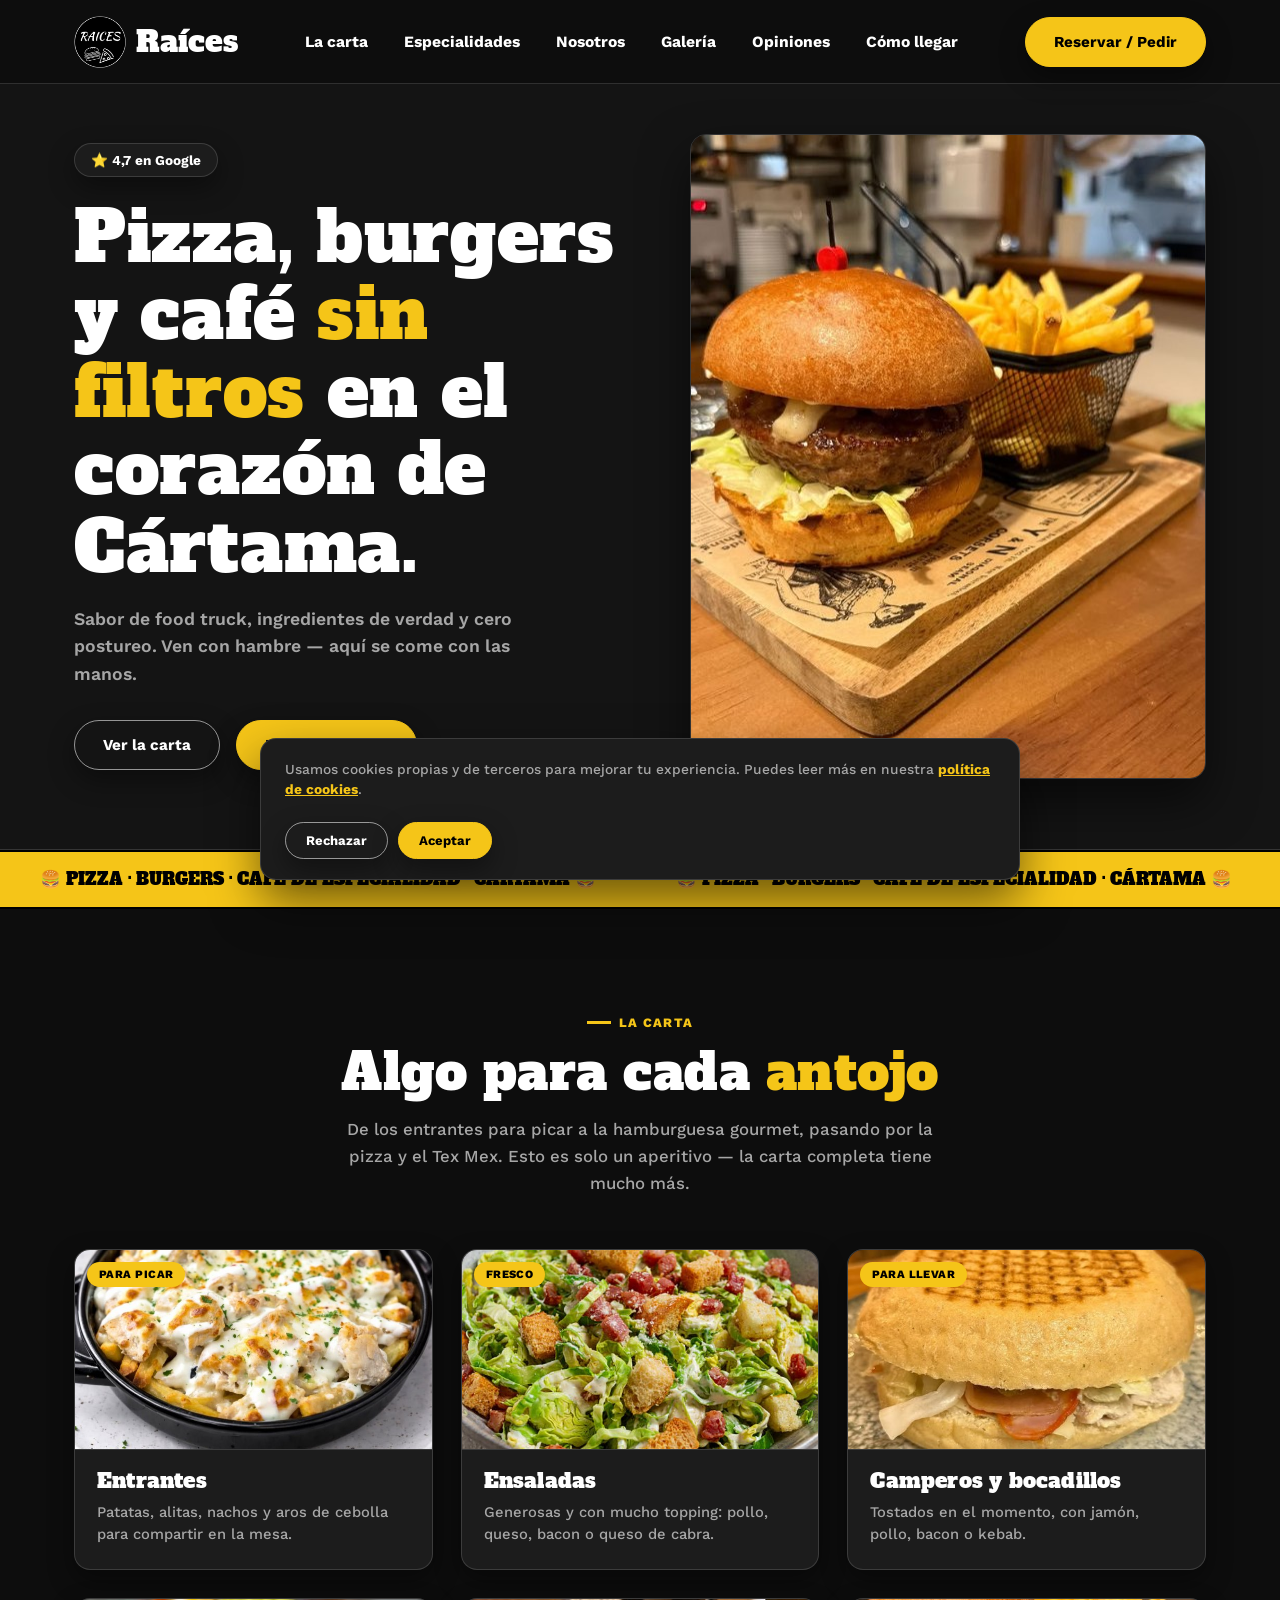
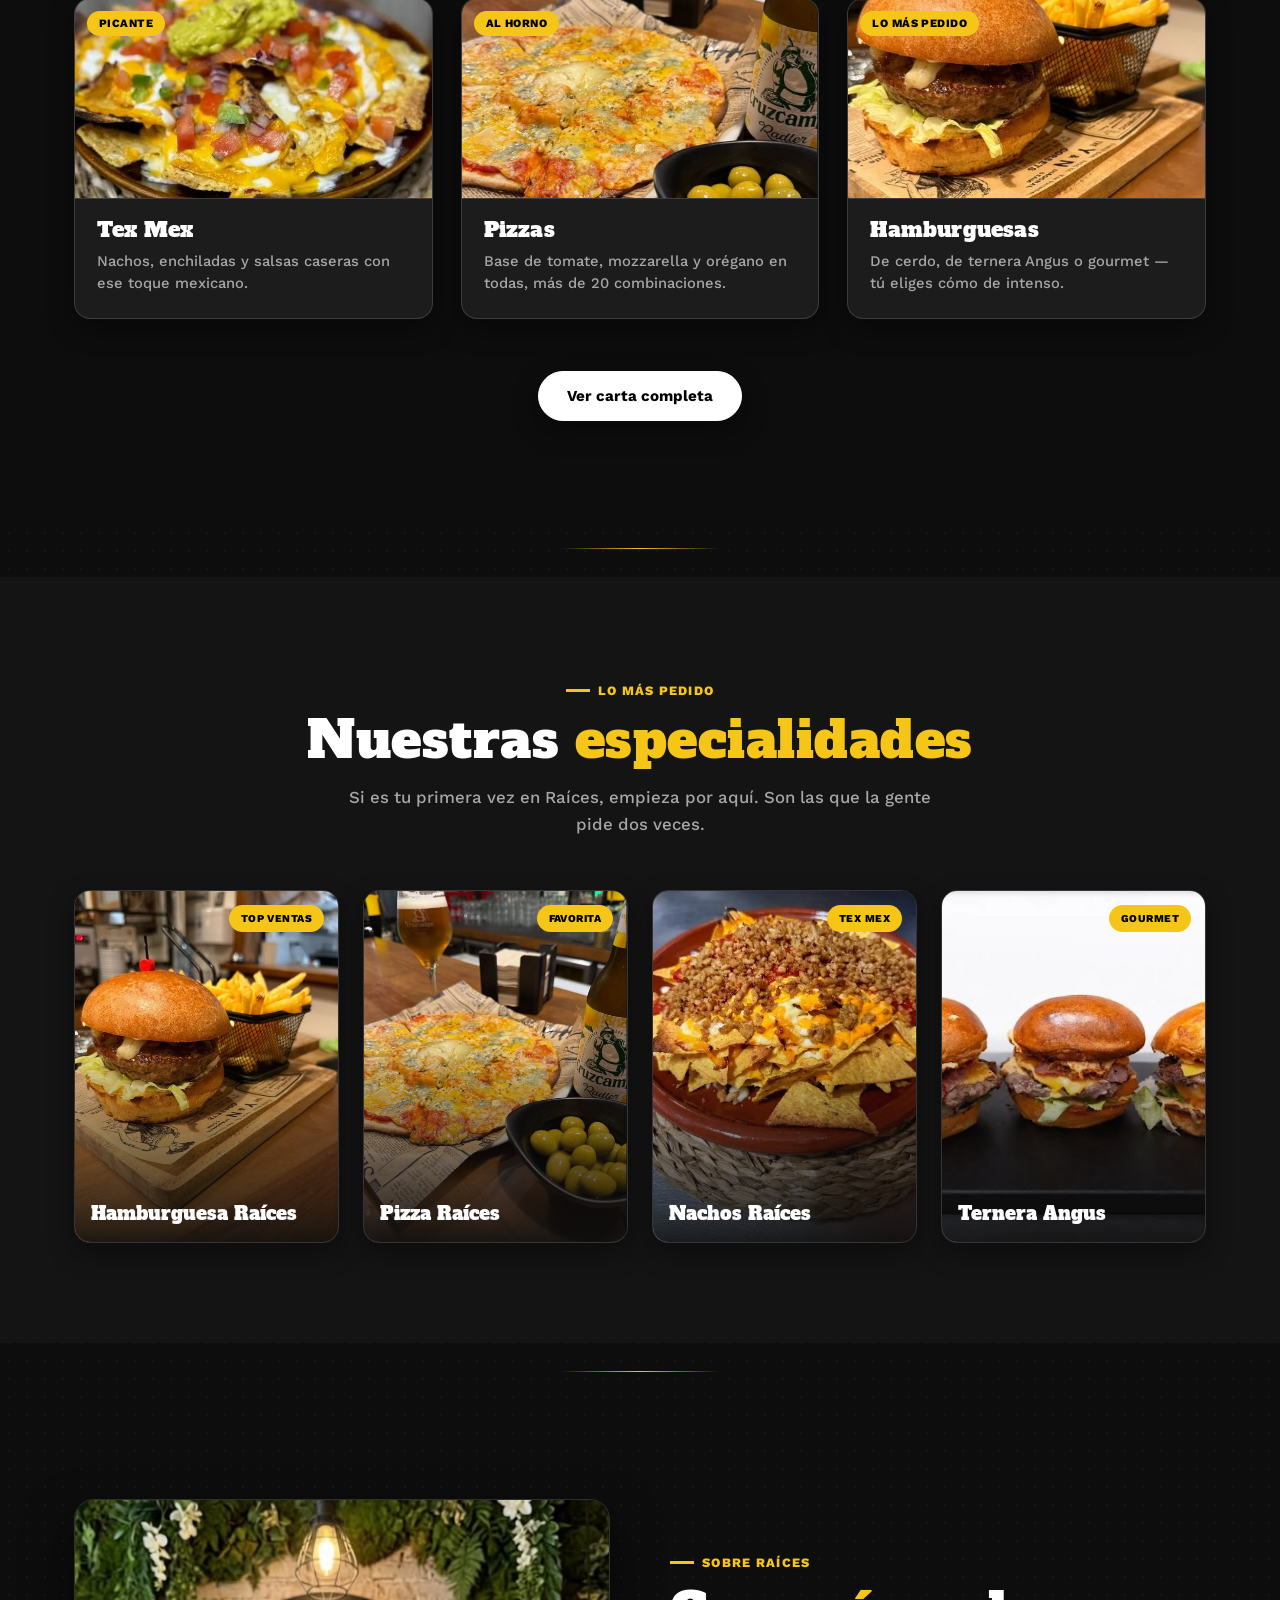
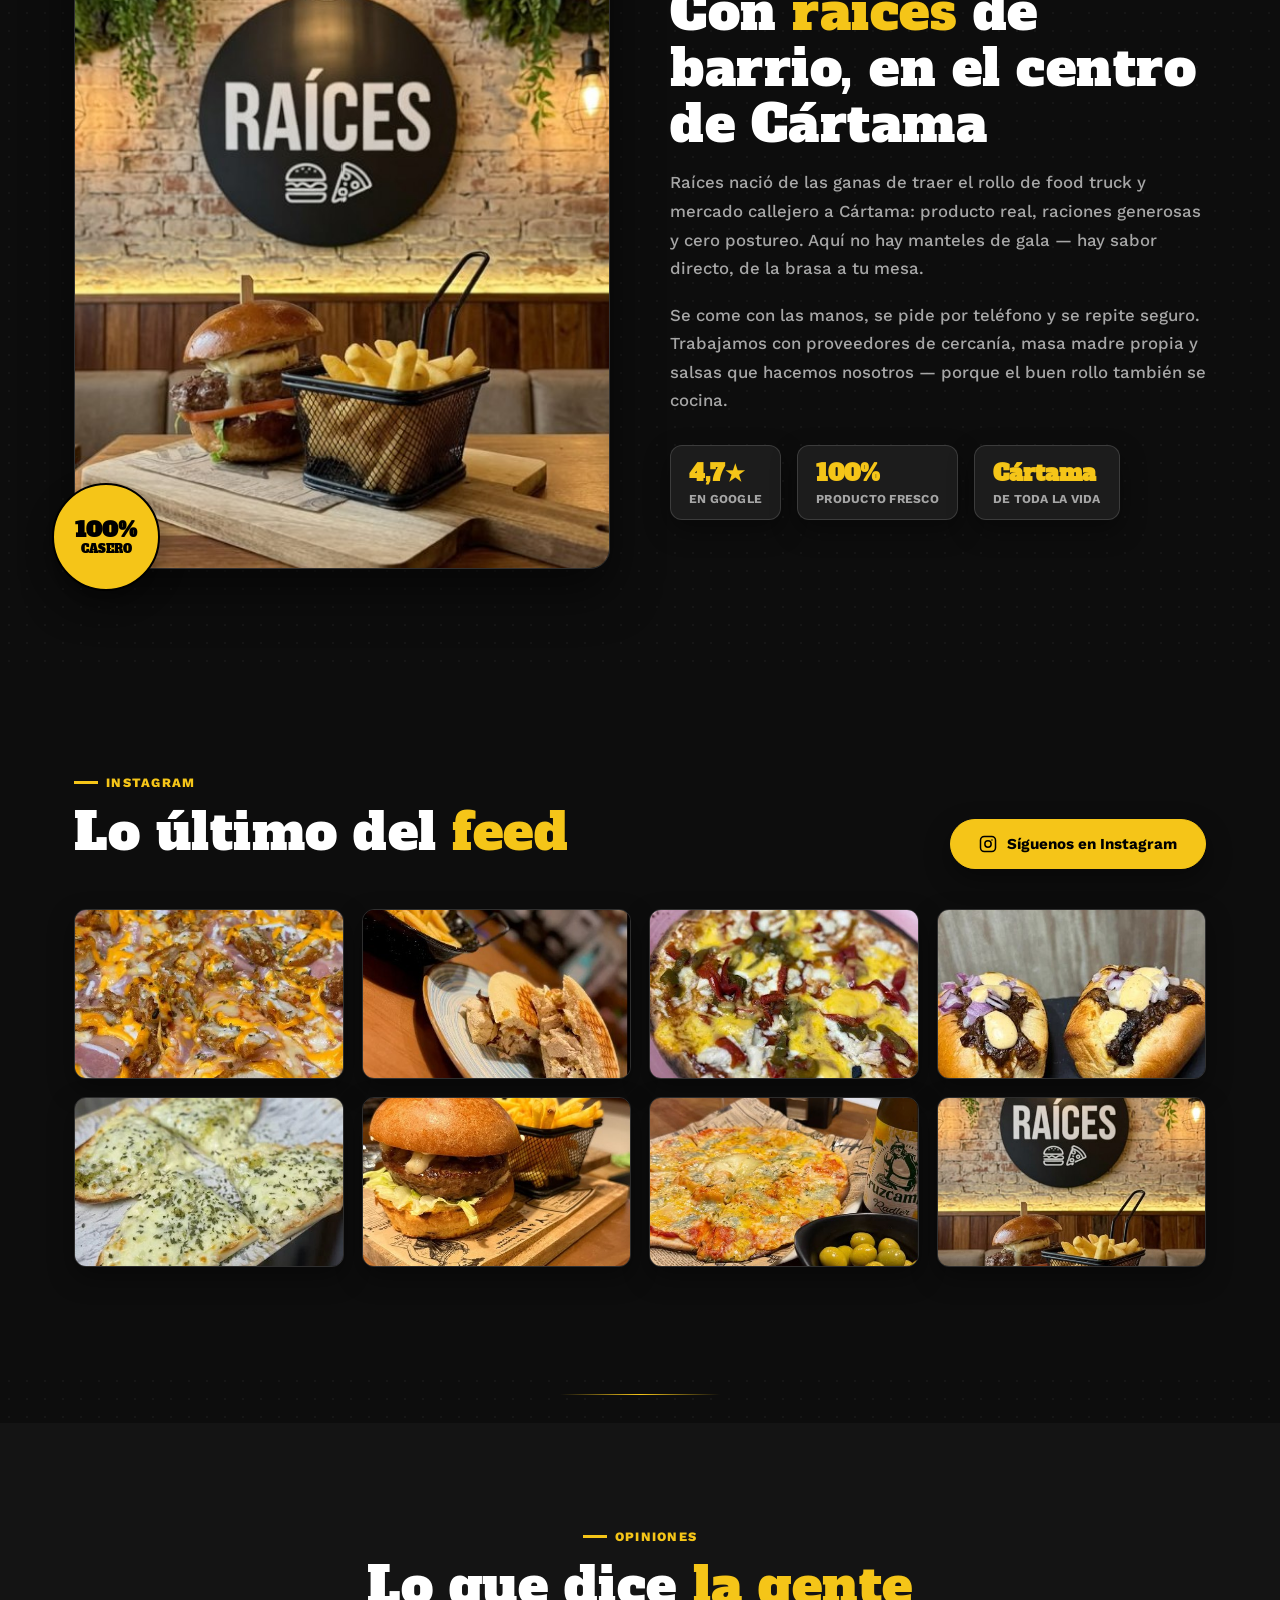
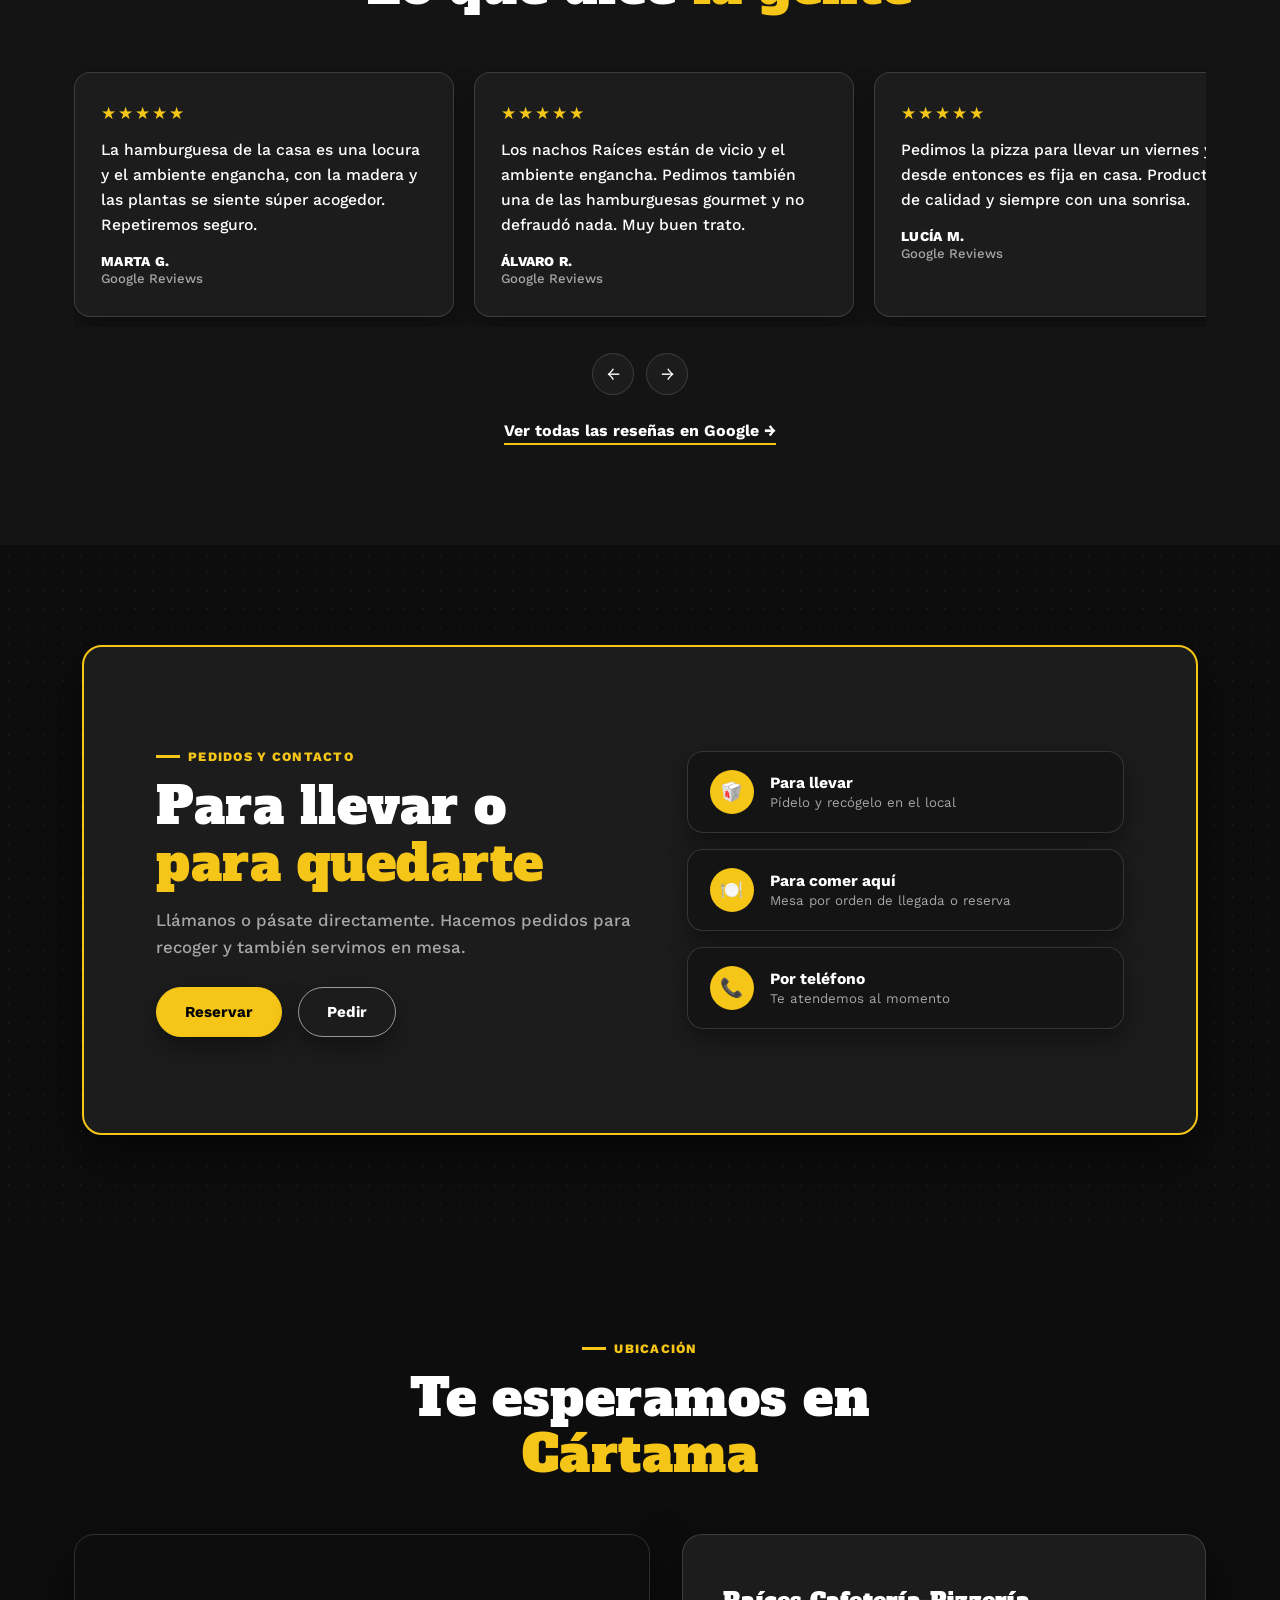
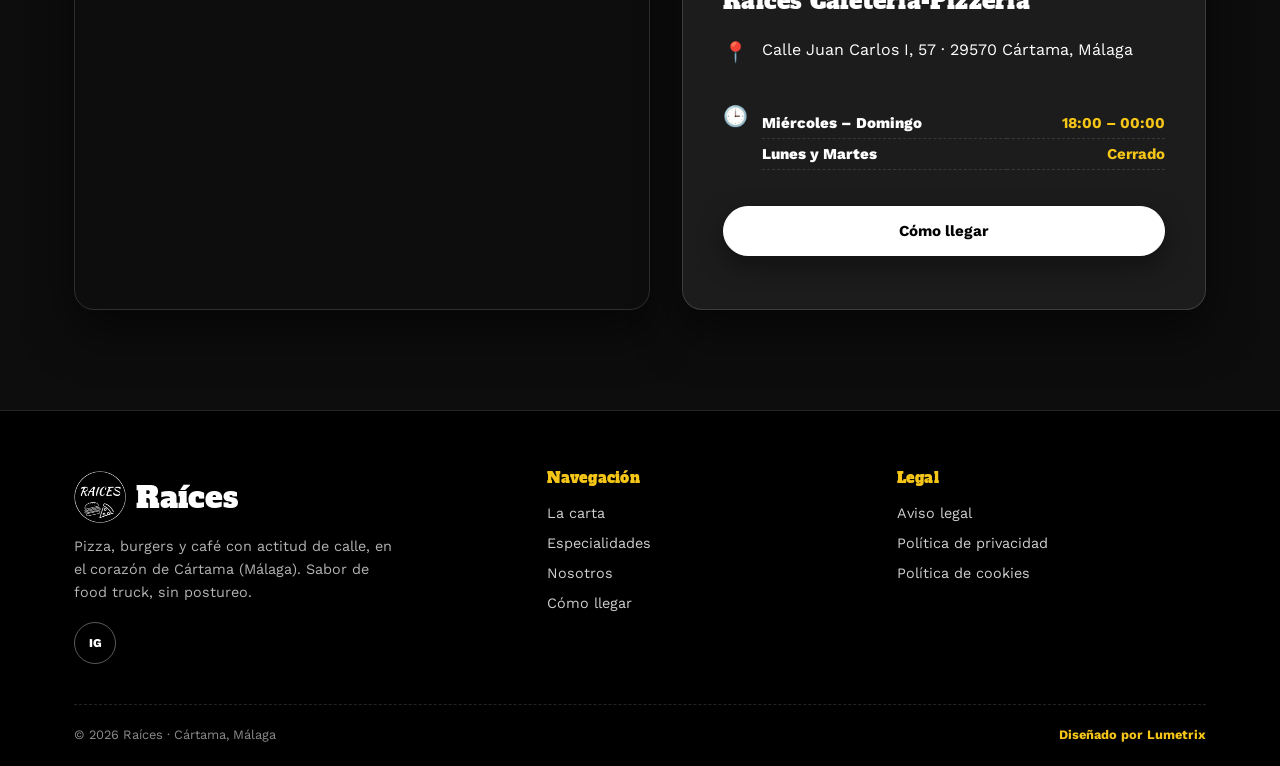
<file: index.html>
<!DOCTYPE html>
<html lang="es">
<head>
<meta charset="UTF-8">
<meta name="viewport" content="width=device-width, initial-scale=1.0">
<title>Cafetería-Pizzería Raíces — Pizzas y Hamburguesas en Cártama (Málaga)</title>
<meta name="description" content="Cafetería-pizzería-hamburguesería en Cártama. Entrantes, ensaladas, camperos, Tex Mex, pizzas y hamburguesas gourmet. Reserva o pide por teléfono.">
<meta name="keywords" content="cafetería en Cártama, pizzería Cártama, hamburguesas Cártama, Tex Mex Cártama, Raíces Cártama">
<link rel="canonical" href="https://lumetrixxxxai.github.io/Raices/">

<!-- Open Graph -->
<meta property="og:type" content="restaurant.restaurant">
<meta property="og:site_name" content="Raíces">
<meta property="og:title" content="Raíces — Café, pizza y hamburguesas en el corazón de Cártama">
<meta property="og:description" content="Entrantes, ensaladas, camperos, Tex Mex, pizzas y hamburguesas gourmet en el corazón de Cártama. ¡Te esperamos!">
<meta property="og:image" content="https://lumetrixxxxai.github.io/Raices/img/og-image.jpg">
<meta property="og:url" content="https://lumetrixxxxai.github.io/Raices/">
<meta property="og:locale" content="es_ES">
<meta name="twitter:card" content="summary_large_image">
<meta name="twitter:title" content="Raíces — Café, pizza y hamburguesas en Cártama">
<meta name="twitter:image" content="https://lumetrixxxxai.github.io/Raices/img/og-image.jpg">

<!-- Icons -->
<link rel="icon" href="favicon.ico" sizes="any">
<link rel="icon" href="img/favicon-32.png" type="image/png" sizes="32x32">
<link rel="apple-touch-icon" href="apple-touch-icon.png">
<link rel="manifest" href="site.webmanifest">
<meta name="theme-color" content="#0D0D0D">

<link rel="stylesheet" href="css/style.css">

<!-- Schema.org: Restaurant -->
<script type="application/ld+json">
{
  "@context": "https://schema.org",
  "@type": "Restaurant",
  "name": "Raíces",
  "image": "https://lumetrixxxxai.github.io/Raices/img/og-image.jpg",
  "servesCuisine": ["Cafetería", "Pizzería", "Hamburguesería", "Tex-Mex"],
  "priceRange": "€€",
  "telephone": "+34951204124",
  "address": {
    "@type": "PostalAddress",
    "streetAddress": "Calle Juan Carlos I, 57",
    "addressLocality": "Cártama",
    "addressRegion": "Málaga",
    "postalCode": "29570",
    "addressCountry": "ES"
  },
  "openingHoursSpecification": [
    {
      "@type": "OpeningHoursSpecification",
      "dayOfWeek": ["Wednesday","Thursday","Friday","Saturday","Sunday"],
      "opens": "18:00",
      "closes": "00:00"
    }
  ],
  "sameAs": [
    "https://www.instagram.com/cafeteria_pizzeria_raices/"
  ],
  "aggregateRating": {
    "@type": "AggregateRating",
    "ratingValue": "4.7",
    "reviewCount": "120"
  }
}
</script>
</head>
<body>

<!-- ============ HEADER ============ -->
<header class="site-header" id="header">
  <div class="container">
    <a href="#inicio" class="logo"><img src="img/logo-raices.png" alt="Logo Raíces" class="logo-img"> Raíces</a>
    <nav class="nav-links" id="navLinks">
      <a href="#carta">La carta</a>
      <a href="#especialidades">Especialidades</a>
      <a href="#sobre-nosotros">Nosotros</a>
      <a href="#galeria">Galería</a>
      <a href="#resenas">Opiniones</a>
      <a href="#ubicacion">Cómo llegar</a>
    </nav>
    <div class="nav-cta desktop-only">
      <a href="tel:+34951204124" class="btn btn-primary">Reservar / Pedir</a>
    </div>
    <button class="nav-toggle" id="navToggle" aria-label="Abrir menú">
      <span></span><span></span><span></span>
    </button>
  </div>
</header>

<!-- ============ HERO ============ -->
<section class="hero" id="inicio">
  <div class="container hero-content">
    <div class="hero-text">
      <span class="hero-badge">⭐ 4,7 en Google</span>
      <h1>Pizza, burgers y café <em>sin filtros</em> en el corazón de Cártama.</h1>
      <p>Sabor de food truck, ingredientes de verdad y cero postureo. Ven con hambre — aquí se come con las manos.</p>
      <div class="hero-actions">
        <a href="#carta" class="btn btn-outline">Ver la carta</a>
        <a href="tel:+34951204124" class="btn btn-primary">Reservar / Pedir</a>
      </div>
    </div>
    <div class="hero-media">
      <img src="img/raices-hamburguesa-cesta.jpg" alt="Hamburguesa de la casa con patatas fritas en Raíces, Cártama">
    </div>
  </div>
</section>

<div class="marquee-strip" aria-hidden="true">
  <div class="marquee-track" id="marqueeTrack">
    <div class="marquee-group"><span>🍔 PIZZA · BURGERS · CAFÉ DE ESPECIALIDAD · CÁRTAMA 🍔</span></div>
  </div>
</div>

<!-- ============ LA CARTA ============ -->
<section class="menu-section section-pad" id="carta">
  <div class="container">
    <div class="section-head reveal">
      <span class="eyebrow">La carta</span>
      <h2 class="section-title">Algo para cada <em>antojo</em></h2>
      <p class="section-sub">De los entrantes para picar a la hamburguesa gourmet, pasando por la pizza y el Tex Mex. Esto es solo un aperitivo — la carta completa tiene mucho más.</p>
    </div>

    <div class="menu-grid reveal-stagger">
      <article class="menu-card">
        <div class="menu-card-img">
          <span class="menu-card-tag">Para picar</span>
          <img src="img/raices-patatas-pollo-queso.jpg" alt="Patatas con pollo gratinado, entrante de Raíces" loading="lazy">
        </div>
        <div class="menu-card-body">
          <h3>Entrantes</h3>
          <p>Patatas, alitas, nachos y aros de cebolla para compartir en la mesa.</p>        </div>
      </article>

      <article class="menu-card">
        <div class="menu-card-img">
          <span class="menu-card-tag">Fresco</span>
          <img src="img/raices-ensalada-cesar.jpg" alt="Ensalada César en Raíces" loading="lazy">
        </div>
        <div class="menu-card-body">
          <h3>Ensaladas</h3>
          <p>Generosas y con mucho topping: pollo, queso, bacon o queso de cabra.</p>        </div>
      </article>

      <article class="menu-card">
        <div class="menu-card-img">
          <span class="menu-card-tag">Para llevar</span>
          <img src="img/raices-bocadillo-tostado.jpg" alt="Campero tostado de Raíces" loading="lazy">
        </div>
        <div class="menu-card-body">
          <h3>Camperos y bocadillos</h3>
          <p>Tostados en el momento, con jamón, pollo, bacon o kebab.</p>        </div>
      </article>

      <article class="menu-card">
        <div class="menu-card-img">
          <span class="menu-card-tag">Picante</span>
          <!-- PLACEHOLDER: foto de Tex Mex -->
          <img src="img/raices-nachos-guacamole.jpg" alt="Nachos con guacamole de Raíces" loading="lazy">
        </div>
        <div class="menu-card-body">
          <h3>Tex Mex</h3>
          <p>Nachos, enchiladas y salsas caseras con ese toque mexicano.</p>        </div>
      </article>

      <article class="menu-card">
        <div class="menu-card-img">
          <span class="menu-card-tag">Al horno</span>
          <img src="img/raices-pizza-cerveza.jpg" alt="Pizza artesana con cerveza en Raíces" loading="lazy">
        </div>
        <div class="menu-card-body">
          <h3>Pizzas</h3>
          <p>Base de tomate, mozzarella y orégano en todas, más de 20 combinaciones.</p>        </div>
      </article>

      <article class="menu-card">
        <div class="menu-card-img">
          <span class="menu-card-tag">Lo más pedido</span>
          <img src="img/raices-hamburguesa-cesta.jpg" alt="Hamburguesa casera con patatas en Raíces" loading="lazy">
        </div>
        <div class="menu-card-body">
          <h3>Hamburguesas</h3>
          <p>De cerdo, de ternera Angus o gourmet — tú eliges cómo de intenso.</p>        </div>
      </article>
    </div>

    <div class="menu-cta reveal">
      <a href="carta/carta-raices-cartama-2025.pdf" target="_blank" rel="noopener" class="btn btn-dark">Ver carta completa</a>
    </div>
  </div>
</section>

<div class="zigzag" style="--zig: var(--paper-alt);"></div>

<!-- ============ ESPECIALIDADES ============ -->
<section class="specialties-section section-pad" id="especialidades">
  <div class="container">
    <div class="section-head reveal">
      <span class="eyebrow">Lo más pedido</span>
      <h2 class="section-title">Nuestras <em>especialidades</em></h2>
      <p class="section-sub">Si es tu primera vez en Raíces, empieza por aquí. Son las que la gente pide dos veces.</p>
    </div>

    <div class="specialties-grid reveal-stagger">
      <div class="specialty-card">
        <span class="specialty-badge">Top ventas</span>
        <img src="img/raices-hamburguesa-cesta.jpg" alt="Hamburguesa Raíces" loading="lazy">
        <span class="specialty-name">Hamburguesa Raíces</span>
      </div>
      <div class="specialty-card">
        <span class="specialty-badge">Favorita</span>
        <img src="img/raices-pizza-cerveza.jpg" alt="Pizza Raíces" loading="lazy">
        <span class="specialty-name">Pizza Raíces</span>
      </div>
      <div class="specialty-card">
        <span class="specialty-badge">Tex Mex</span>
        <!-- PLACEHOLDER: foto de los nachos Raíces -->
        <img src="img/raices-nachos-carne.jpg" alt="Nachos Raíces" loading="lazy">
        <span class="specialty-name">Nachos Raíces</span>
      </div>
      <div class="specialty-card">
        <span class="specialty-badge">Gourmet</span>
        <!-- PLACEHOLDER: foto de la hamburguesa de ternera Angus -->
        <img src="img/raices-tres-hamburguesas.jpg" alt="Hamburguesa de ternera Angus" loading="lazy">
        <span class="specialty-name">Ternera Angus</span>
      </div>
    </div>
  </div>
</section>

<div class="zigzag" style="--zig: var(--paper);"></div>

<!-- ============ SOBRE RAÍCES ============ -->
<section class="section-pad" id="sobre-nosotros">
  <div class="container about-section">
    <div class="about-media reveal">
      <img src="img/raices-interior-marca.jpg" alt="Rincón de Raíces con el logo en la pared de ladrillo, luces y plantas">
      <div class="stamp-accent"><strong>100%</strong> CASERO</div>
    </div>
    <div class="about-text reveal">
      <span class="eyebrow">Sobre Raíces</span>
      <h2 class="section-title">Con <em>raíces</em> de barrio, en el centro de Cártama</h2>
      <p>Raíces nació de las ganas de traer el rollo de food truck y mercado callejero a Cártama: producto real, raciones generosas y cero postureo. Aquí no hay manteles de gala — hay sabor directo, de la brasa a tu mesa.</p>
      <p>Se come con las manos, se pide por teléfono y se repite seguro. Trabajamos con proveedores de cercanía, masa madre propia y salsas que hacemos nosotros — porque el buen rollo también se cocina.</p>
      <div class="about-stats">
        <div><strong>4,7★</strong><span>en Google</span></div>
        <div><strong>100%</strong><span>producto fresco</span></div>
        <div><strong>Cártama</strong><span>de toda la vida</span></div>
      </div>
    </div>
  </div>
</section>

<!-- ============ GALERÍA / INSTAGRAM ============ -->
<section class="gallery-section section-pad" id="galeria">
  <div class="container">
    <div class="gallery-head reveal">
      <div>
        <span class="eyebrow">Instagram</span>
        <h2 class="section-title">Lo último del <em>feed</em></h2>
      </div>
      <!-- PLACEHOLDER: confirmar usuario real de Instagram -->
      <a href="https://www.instagram.com/cafeteria_pizzeria_raices/" target="_blank" rel="noopener" class="btn btn-primary">
        <svg width="18" height="18" viewBox="0 0 24 24" fill="none" stroke="currentColor" stroke-width="2" stroke-linecap="round" stroke-linejoin="round" aria-hidden="true"><rect x="2" y="2" width="20" height="20" rx="5"/><circle cx="12" cy="12" r="4.2"/><circle cx="17.3" cy="6.7" r="1.1" fill="currentColor" stroke="none"/></svg>
        Síguenos en Instagram
      </a>
    </div>

    <div class="gallery-grid reveal-stagger">
      <!-- PLACEHOLDER: 8 fotos reales de comida y del local -->
      <div class="gallery-item"><img src="img/raices-pizza-jamon-pollo.jpg" alt="Pizza de jamón y pollo de Raíces" loading="lazy"></div>
      <div class="gallery-item"><img src="img/raices-campero-patatas.jpg" alt="Campero con patatas de Raíces" loading="lazy"></div>
      <div class="gallery-item"><img src="img/raices-pizza-pimientos-pollo.jpg" alt="Pizza de pimientos y pollo de Raíces" loading="lazy"></div>
      <div class="gallery-item"><img src="img/raices-mini-brioche-pulled-pork.jpg" alt="Mini brioche de pulled pork de Raíces" loading="lazy"></div>
      <div class="gallery-item"><img src="img/raices-pan-de-ajo.jpg" alt="Pan de ajo de Raíces" loading="lazy"></div>
      <div class="gallery-item"><img src="img/raices-hamburguesa-cesta.jpg" alt="Hamburguesa con patatas de Raíces" loading="lazy"></div>
      <div class="gallery-item"><img src="img/raices-pizza-cerveza.jpg" alt="Pizza con cerveza de Raíces" loading="lazy"></div>
      <div class="gallery-item"><img src="img/raices-interior-marca.jpg" alt="Rincón de Raíces con el logo en la pared" loading="lazy"></div>
    </div>
  </div>
</section>

<div class="zigzag" style="--zig: var(--paper-alt);"></div>

<!-- ============ OPINIONES ============ -->
<section class="reviews-section section-pad" id="resenas">
  <div class="container">
    <div class="section-head reveal">
      <span class="eyebrow">Opiniones</span>
      <h2 class="section-title">Lo que dice <em>la gente</em></h2>
    </div>

    <div class="reviews-track-wrap reveal">
      <div class="reviews-track" id="reviewsTrack">
        <div class="review-slide">
          <div class="review-card">
            <div class="review-stars">★★★★★</div>
            <p class="review-text">La hamburguesa de la casa es una locura y el ambiente engancha, con la madera y las plantas se siente súper acogedor. Repetiremos seguro.</p>
            <div class="review-author">Marta G. <span>Google Reviews</span></div>
          </div>
        </div>
        <div class="review-slide">
          <div class="review-card">
            <div class="review-stars">★★★★★</div>
            <p class="review-text">Los nachos Raíces están de vicio y el ambiente engancha. Pedimos también una de las hamburguesas gourmet y no defraudó nada. Muy buen trato.</p>
            <div class="review-author">Álvaro R. <span>Google Reviews</span></div>
          </div>
        </div>
        <div class="review-slide">
          <div class="review-card">
            <div class="review-stars">★★★★★</div>
            <p class="review-text">Pedimos la pizza para llevar un viernes y desde entonces es fija en casa. Producto de calidad y siempre con una sonrisa.</p>
            <div class="review-author">Lucía M. <span>Google Reviews</span></div>
          </div>
        </div>
      </div>
      <div class="reviews-nav">
        <button type="button" data-scroll="-1" aria-label="Reseña anterior">←</button>
        <button type="button" data-scroll="1" aria-label="Siguiente reseña">→</button>
      </div>
      <div style="text-align:center;">
        <a href="https://www.google.com/search?client=opera-gx&hs=juy&sa=X&sca_esv=f0070ca33e40f0b6&sxsrf=APpeQnuO0dCmSLyDxX1jcXSZeoQbTWdAZA:1785767964835&q=Cafeter%C3%ADa-Pizzer%C3%ADa+Raices+Rese%C3%B1as&rflfq=1&num=20&stick=H4sIAAAAAAAAAONgkxIytTC2tDCyNDUxMzIyNDQxMDHZwMj4ilHFOTEttSS16PDaRN2AzKoqMEshKDEzObVYISi1OPXwxsTiRaxEKQMAFx-ZA2cAAAA&rldimm=583982954622114044&tbm=lcl&hl=es-ES&ved=2ahUKEwjss8eJ2ISWAxWBaqQEHd-EMZEQ9fQKegQITRAG&biw=1875&bih=966&dpr=1#lkt=LocalPoiReviews" target="_blank" rel="noopener" class="reviews-google">Ver todas las reseñas en Google →</a>
      </div>
    </div>
  </div>
</section>

<!-- ============ PEDIDOS Y CONTACTO ============ -->
<section class="section-pad" id="pedidos">
  <div class="container">
    <div class="contact-section reveal">
      <div class="contact-inner">
        <div>
          <span class="eyebrow">Pedidos y contacto</span>
          <h2 class="section-title">Para llevar o <em>para quedarte</em></h2>
          <p class="section-sub">Llámanos o pásate directamente. Hacemos pedidos para recoger y también servimos en mesa.</p>
          <div class="contact-actions">
            <a href="tel:+34951204124" class="btn btn-primary">Reservar</a>
            <a href="tel:+34951204124" class="btn btn-outline">Pedir</a>
          </div>
        </div>
        <div class="contact-cards">
          <div class="contact-card">
            <span class="icon">🥡</span>
            <div><strong>Para llevar</strong><span>Pídelo y recógelo en el local</span></div>
          </div>
          <div class="contact-card">
            <span class="icon">🍽️</span>
            <div><strong>Para comer aquí</strong><span>Mesa por orden de llegada o reserva</span></div>
          </div>
          <div class="contact-card">
            <span class="icon">📞</span>
            <div><strong>Por teléfono</strong><span>Te atendemos al momento</span></div>
          </div>
        </div>
      </div>
    </div>
  </div>
</section>

<!-- ============ UBICACIÓN ============ -->
<section class="location-section section-pad" id="ubicacion">
  <div class="container">
    <div class="section-head reveal">
      <span class="eyebrow">Ubicación</span>
      <h2 class="section-title">Te esperamos en <em>Cártama</em></h2>
    </div>

    <div class="location-grid reveal">
      <div class="location-map">
        <iframe src="https://www.google.com/maps?q=Calle%20Juan%20Carlos%20I%2057,%20C%C3%A1rtama,%20M%C3%A1laga&output=embed" loading="lazy" referrerpolicy="no-referrer-when-downgrade" title="Mapa de ubicación de Raíces en Cártama"></iframe>
      </div>
      <div class="location-info">
        <h3>Raíces Cafetería-Pizzería</h3>
        <div class="location-row">
          <span class="icon">📍</span>
          <div>Calle Juan Carlos I, 57 · 29570 Cártama, Málaga</div>
        </div>
        <div class="location-row">
          <span class="icon">🕒</span>
          <div style="width:100%;">
            <table class="hours-table">
              <tr><td>Miércoles – Domingo</td><td>18:00 – 00:00</td></tr>
              <tr><td>Lunes y Martes</td><td>Cerrado</td></tr>
            </table>
          </div>
        </div>
        <a href="https://www.google.com/maps/dir/?api=1&destination=Calle+Juan+Carlos+I+57,+C%C3%A1rtama,+M%C3%A1laga" target="_blank" rel="noopener" class="btn btn-dark" style="margin-top:10px;">Cómo llegar</a>
      </div>
    </div>
  </div>
</section>

<!-- ============ FOOTER ============ -->
<footer class="site-footer">
  <div class="container">
    <div class="footer-grid">
      <div class="footer-brand">
        <a href="#inicio" class="logo"><img src="img/logo-raices.png" alt="Logo Raíces" class="logo-img"> Raíces</a>
        <p>Pizza, burgers y café con actitud de calle, en el corazón de Cártama (Málaga). Sabor de food truck, sin postureo.</p>
        <div class="footer-social">
          <a href="https://www.instagram.com/cafeteria_pizzeria_raices/" target="_blank" rel="noopener" aria-label="Instagram">IG</a>
        </div>
      </div>
      <div class="footer-col">
        <h4>Navegación</h4>
        <ul>
          <li><a href="#carta">La carta</a></li>
          <li><a href="#especialidades">Especialidades</a></li>
          <li><a href="#sobre-nosotros">Nosotros</a></li>
          <li><a href="#ubicacion">Cómo llegar</a></li>
        </ul>
      </div>
      <div class="footer-col">
        <h4>Legal</h4>
        <ul>
          <li><a href="legal/aviso-legal.html">Aviso legal</a></li>
          <li><a href="legal/privacidad.html">Política de privacidad</a></li>
          <li><a href="legal/cookies.html">Política de cookies</a></li>
        </ul>
      </div>
    </div>
    <div class="footer-bottom">
      <span>© <span id="year"></span> Raíces · Cártama, Málaga</span>
      <a href="https://lumetrixai.com" target="_blank" rel="noopener">Diseñado por Lumetrix</a>
    </div>
  </div>
</footer>

<!-- Banner de cookies -->
<div class="cookie-banner">
  <p>Usamos cookies propias y de terceros para mejorar tu experiencia. Puedes leer más en nuestra <a href="legal/cookies.html">política de cookies</a>.</p>
  <div class="cookie-actions">
    <button class="btn btn-outline btn-sm" data-cookie-action="rejected">Rechazar</button>
    <button class="btn btn-primary btn-sm" data-cookie-action="accepted">Aceptar</button>
  </div>
</div>

<script src="js/main.js"></script>
</body>
</html>
</file>
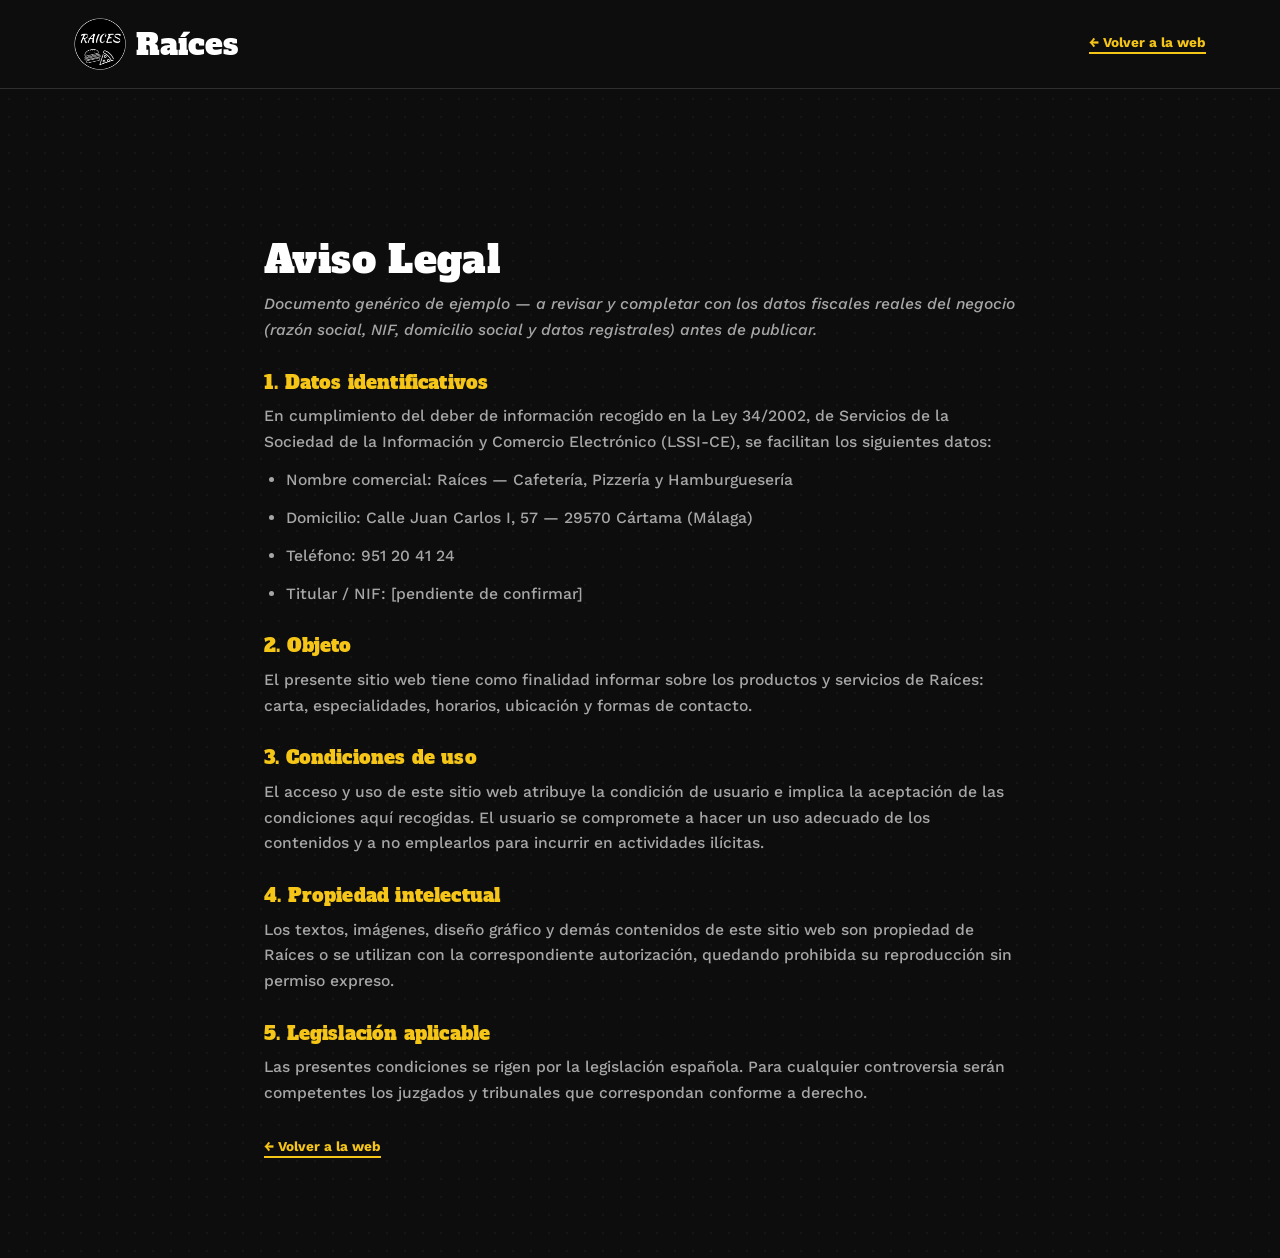
<file: legal/aviso-legal.html>
<!DOCTYPE html>
<html lang="es">
<head>
<meta charset="UTF-8">
<meta name="viewport" content="width=device-width, initial-scale=1.0">
<title>Aviso Legal — Raíces</title>
<meta name="robots" content="noindex, follow">
<link rel="icon" href="../favicon.ico" sizes="any">
<link rel="stylesheet" href="../css/style.css">
<style>
  .legal-main { max-width: 800px; margin: 0 auto; padding: 150px 24px 100px; }
  .legal-main h1 { font-size: 2.4rem; margin-bottom: 10px; font-family: var(--font-display); }
  .legal-main h2 { font-family: var(--font-display); font-size: 1.15rem; margin: 30px 0 10px; color: var(--teal); }
  .legal-main p, .legal-main li { color: var(--ink-soft); font-weight: 500; margin-bottom: 12px; font-size: 0.98rem; line-height: 1.65; }
  .legal-main ul { padding-left: 22px; list-style: disc; }
  .legal-header { padding: 18px 0; background: var(--paper); border-bottom: var(--border); }
  .legal-header .container { display: flex; align-items: center; justify-content: space-between; }
  .legal-header .logo { color: var(--ink); }
  .legal-back { font-weight: 700; color: var(--red); border-bottom: 2px solid var(--red); padding-bottom: 2px; font-size: 0.85rem; }
</style>
</head>
<body>

<header class="legal-header">
  <div class="container">
    <a href="../index.html" class="logo"><img src="../img/logo-raices.png" alt="Logo Raíces" class="logo-img"> Raíces</a>
    <a href="../index.html" class="legal-back">← Volver a la web</a>
  </div>
</header>

<main class="legal-main">
  <h1>Aviso Legal</h1>
  <p><em>Documento genérico de ejemplo — a revisar y completar con los datos fiscales reales del negocio (razón social, NIF, domicilio social y datos registrales) antes de publicar.</em></p>

  <h2>1. Datos identificativos</h2>
  <p>En cumplimiento del deber de información recogido en la Ley 34/2002, de Servicios de la Sociedad de la Información y Comercio Electrónico (LSSI-CE), se facilitan los siguientes datos:</p>
  <ul>
    <li>Nombre comercial: Raíces — Cafetería, Pizzería y Hamburguesería</li>
    <li>Domicilio: Calle Juan Carlos I, 57 — 29570 Cártama (Málaga)</li>
    <li>Teléfono: 951 20 41 24</li>
    <li>Titular / NIF: [pendiente de confirmar]</li>
  </ul>

  <h2>2. Objeto</h2>
  <p>El presente sitio web tiene como finalidad informar sobre los productos y servicios de Raíces: carta, especialidades, horarios, ubicación y formas de contacto.</p>

  <h2>3. Condiciones de uso</h2>
  <p>El acceso y uso de este sitio web atribuye la condición de usuario e implica la aceptación de las condiciones aquí recogidas. El usuario se compromete a hacer un uso adecuado de los contenidos y a no emplearlos para incurrir en actividades ilícitas.</p>

  <h2>4. Propiedad intelectual</h2>
  <p>Los textos, imágenes, diseño gráfico y demás contenidos de este sitio web son propiedad de Raíces o se utilizan con la correspondiente autorización, quedando prohibida su reproducción sin permiso expreso.</p>

  <h2>5. Legislación aplicable</h2>
  <p>Las presentes condiciones se rigen por la legislación española. Para cualquier controversia serán competentes los juzgados y tribunales que correspondan conforme a derecho.</p>

  <a class="legal-back" href="../index.html" style="display:inline-block;margin-top:20px;">← Volver a la web</a>
</main>

</body>
</html>
</file>
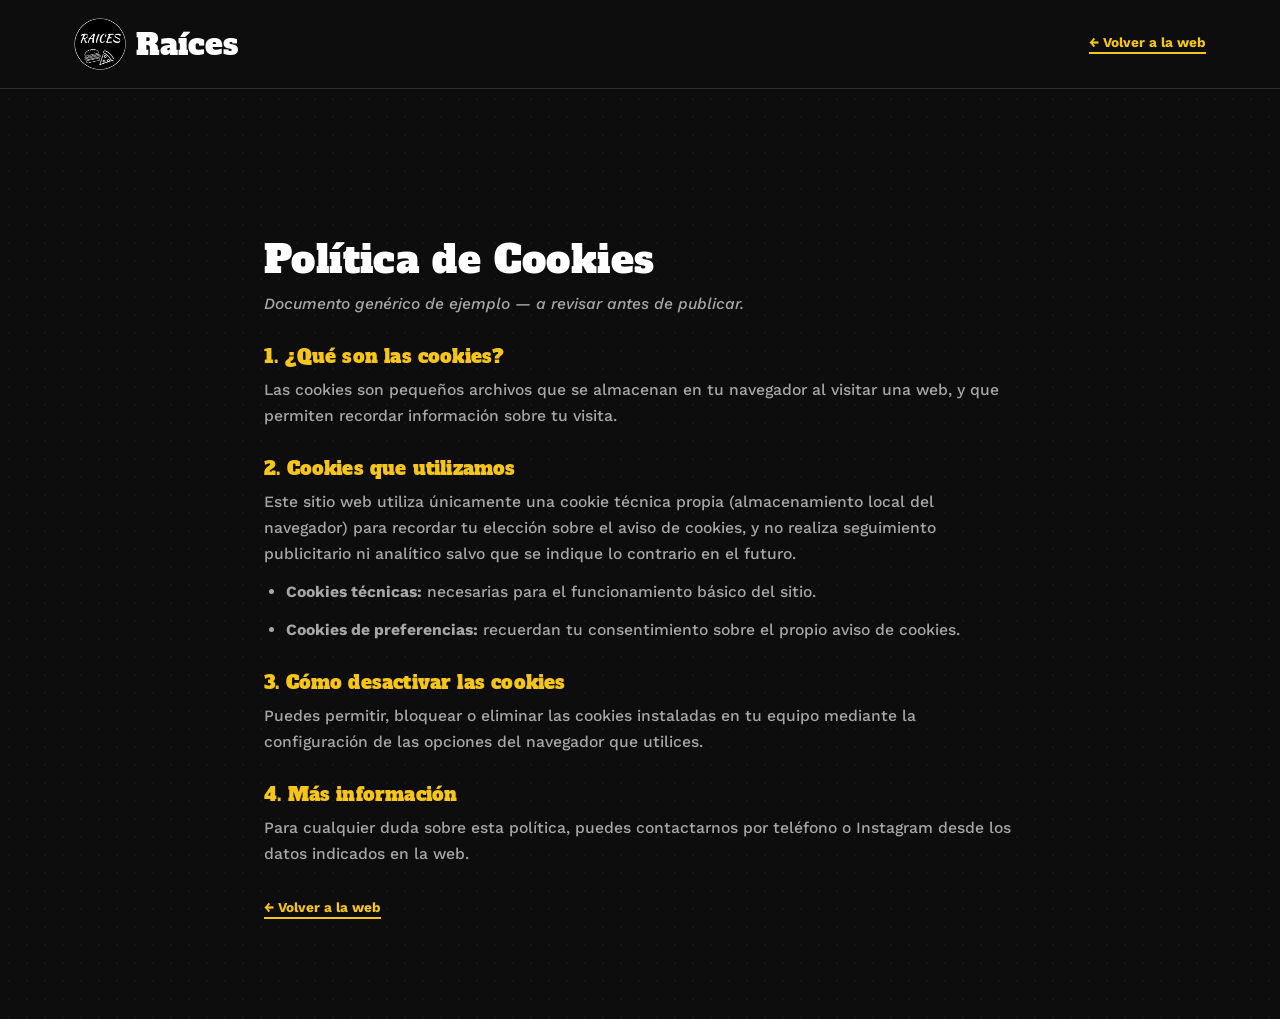
<file: legal/cookies.html>
<!DOCTYPE html>
<html lang="es">
<head>
<meta charset="UTF-8">
<meta name="viewport" content="width=device-width, initial-scale=1.0">
<title>Política de Cookies — Raíces</title>
<meta name="robots" content="noindex, follow">
<link rel="icon" href="../favicon.ico" sizes="any">
<link rel="stylesheet" href="../css/style.css">
<style>
  .legal-main { max-width: 800px; margin: 0 auto; padding: 150px 24px 100px; }
  .legal-main h1 { font-size: 2.4rem; margin-bottom: 10px; font-family: var(--font-display); }
  .legal-main h2 { font-family: var(--font-display); font-size: 1.15rem; margin: 30px 0 10px; color: var(--teal); }
  .legal-main p, .legal-main li { color: var(--ink-soft); font-weight: 500; margin-bottom: 12px; font-size: 0.98rem; line-height: 1.65; }
  .legal-main ul { padding-left: 22px; list-style: disc; }
  .legal-header { padding: 18px 0; background: var(--paper); border-bottom: var(--border); }
  .legal-header .container { display: flex; align-items: center; justify-content: space-between; }
  .legal-header .logo { color: var(--ink); }
  .legal-back { font-weight: 700; color: var(--red); border-bottom: 2px solid var(--red); padding-bottom: 2px; font-size: 0.85rem; }
</style>
</head>
<body>

<header class="legal-header">
  <div class="container">
    <a href="../index.html" class="logo"><img src="../img/logo-raices.png" alt="Logo Raíces" class="logo-img"> Raíces</a>
    <a href="../index.html" class="legal-back">← Volver a la web</a>
  </div>
</header>

<main class="legal-main">
  <h1>Política de Cookies</h1>
  <p><em>Documento genérico de ejemplo — a revisar antes de publicar.</em></p>

  <h2>1. ¿Qué son las cookies?</h2>
  <p>Las cookies son pequeños archivos que se almacenan en tu navegador al visitar una web, y que permiten recordar información sobre tu visita.</p>

  <h2>2. Cookies que utilizamos</h2>
  <p>Este sitio web utiliza únicamente una cookie técnica propia (almacenamiento local del navegador) para recordar tu elección sobre el aviso de cookies, y no realiza seguimiento publicitario ni analítico salvo que se indique lo contrario en el futuro.</p>
  <ul>
    <li><strong>Cookies técnicas:</strong> necesarias para el funcionamiento básico del sitio.</li>
    <li><strong>Cookies de preferencias:</strong> recuerdan tu consentimiento sobre el propio aviso de cookies.</li>
  </ul>

  <h2>3. Cómo desactivar las cookies</h2>
  <p>Puedes permitir, bloquear o eliminar las cookies instaladas en tu equipo mediante la configuración de las opciones del navegador que utilices.</p>

  <h2>4. Más información</h2>
  <p>Para cualquier duda sobre esta política, puedes contactarnos por teléfono o Instagram desde los datos indicados en la web.</p>

  <a class="legal-back" href="../index.html" style="display:inline-block;margin-top:20px;">← Volver a la web</a>
</main>

</body>
</html>
</file>
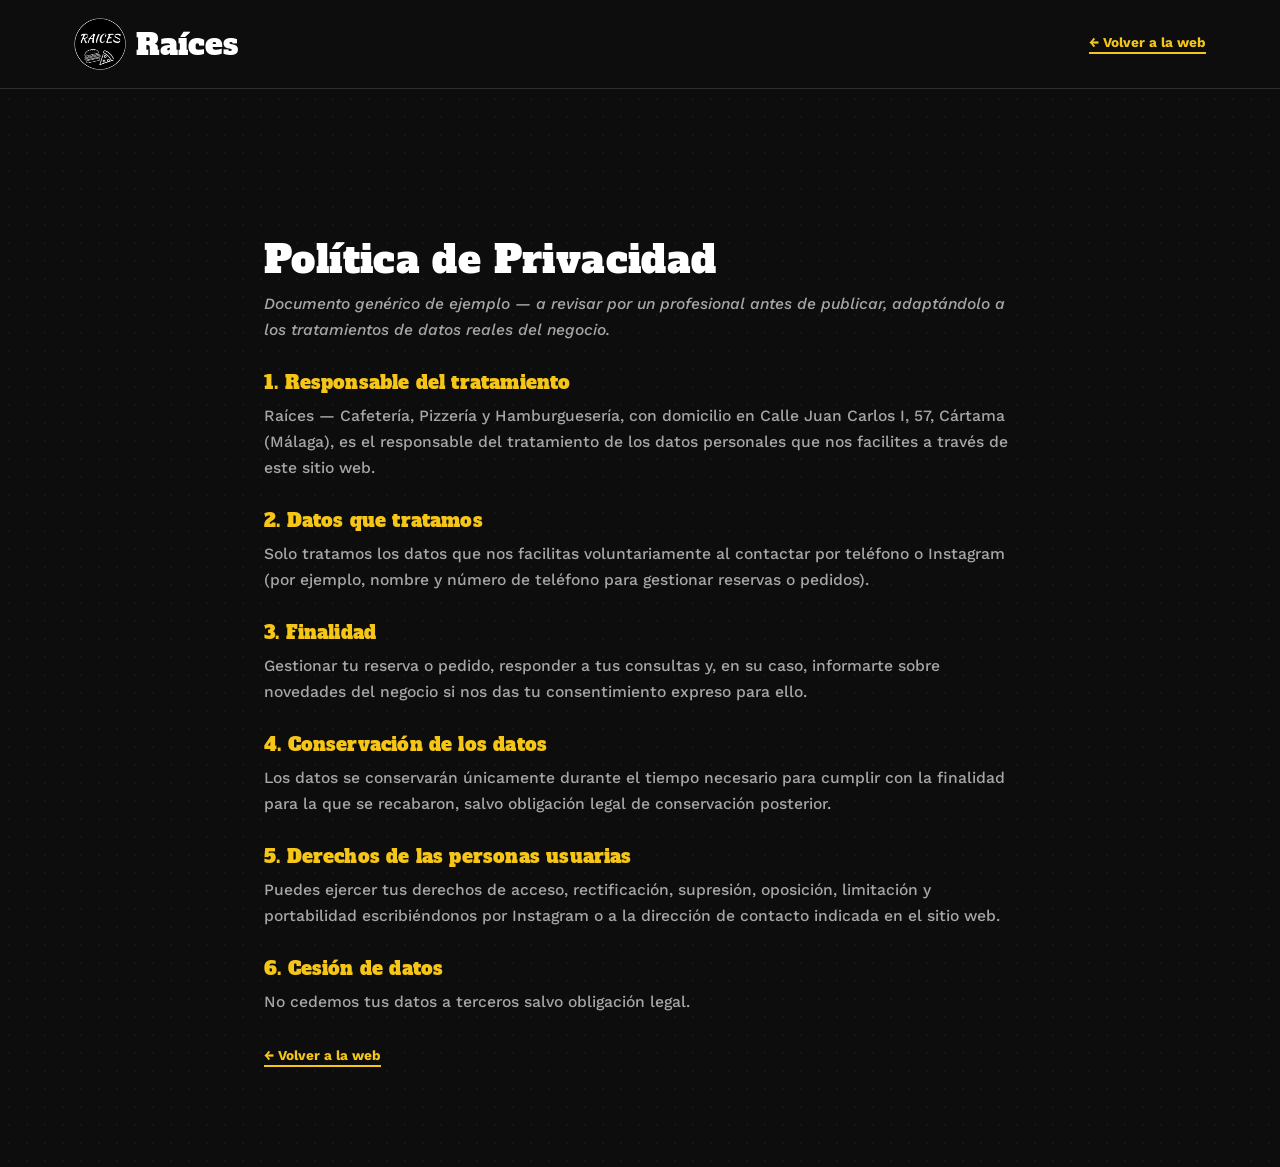
<file: legal/privacidad.html>
<!DOCTYPE html>
<html lang="es">
<head>
<meta charset="UTF-8">
<meta name="viewport" content="width=device-width, initial-scale=1.0">
<title>Política de Privacidad — Raíces</title>
<meta name="robots" content="noindex, follow">
<link rel="icon" href="../favicon.ico" sizes="any">
<link rel="stylesheet" href="../css/style.css">
<style>
  .legal-main { max-width: 800px; margin: 0 auto; padding: 150px 24px 100px; }
  .legal-main h1 { font-size: 2.4rem; margin-bottom: 10px; font-family: var(--font-display); }
  .legal-main h2 { font-family: var(--font-display); font-size: 1.15rem; margin: 30px 0 10px; color: var(--teal); }
  .legal-main p, .legal-main li { color: var(--ink-soft); font-weight: 500; margin-bottom: 12px; font-size: 0.98rem; line-height: 1.65; }
  .legal-main ul { padding-left: 22px; list-style: disc; }
  .legal-header { padding: 18px 0; background: var(--paper); border-bottom: var(--border); }
  .legal-header .container { display: flex; align-items: center; justify-content: space-between; }
  .legal-header .logo { color: var(--ink); }
  .legal-back { font-weight: 700; color: var(--red); border-bottom: 2px solid var(--red); padding-bottom: 2px; font-size: 0.85rem; }
</style>
</head>
<body>

<header class="legal-header">
  <div class="container">
    <a href="../index.html" class="logo"><img src="../img/logo-raices.png" alt="Logo Raíces" class="logo-img"> Raíces</a>
    <a href="../index.html" class="legal-back">← Volver a la web</a>
  </div>
</header>

<main class="legal-main">
  <h1>Política de Privacidad</h1>
  <p><em>Documento genérico de ejemplo — a revisar por un profesional antes de publicar, adaptándolo a los tratamientos de datos reales del negocio.</em></p>

  <h2>1. Responsable del tratamiento</h2>
  <p>Raíces — Cafetería, Pizzería y Hamburguesería, con domicilio en Calle Juan Carlos I, 57, Cártama (Málaga), es el responsable del tratamiento de los datos personales que nos facilites a través de este sitio web.</p>

  <h2>2. Datos que tratamos</h2>
  <p>Solo tratamos los datos que nos facilitas voluntariamente al contactar por teléfono o Instagram (por ejemplo, nombre y número de teléfono para gestionar reservas o pedidos).</p>

  <h2>3. Finalidad</h2>
  <p>Gestionar tu reserva o pedido, responder a tus consultas y, en su caso, informarte sobre novedades del negocio si nos das tu consentimiento expreso para ello.</p>

  <h2>4. Conservación de los datos</h2>
  <p>Los datos se conservarán únicamente durante el tiempo necesario para cumplir con la finalidad para la que se recabaron, salvo obligación legal de conservación posterior.</p>

  <h2>5. Derechos de las personas usuarias</h2>
  <p>Puedes ejercer tus derechos de acceso, rectificación, supresión, oposición, limitación y portabilidad escribiéndonos por Instagram o a la dirección de contacto indicada en el sitio web.</p>

  <h2>6. Cesión de datos</h2>
  <p>No cedemos tus datos a terceros salvo obligación legal.</p>

  <a class="legal-back" href="../index.html" style="display:inline-block;margin-top:20px;">← Volver a la web</a>
</main>

</body>
</html>
</file>
<file: css/style.css>
/* ==========================================================================
   Raíces — Blanco y negro con acento amarillo (hamburguesería) — Cártama
   ========================================================================== */

@import url('https://fonts.googleapis.com/css2?family=Alfa+Slab+One&family=Work+Sans:wght@400;500;600;700;800&display=swap');

:root {
  --paper: #0D0D0D;
  --paper-alt: #141414;
  --card: #1C1C1C;
  --maroon: #1C1C1C;
  --ink: #FFFFFF;
  --ink-soft: #A6A6A6;
  --red: #F5C518;
  --yellow: #F5C518;
  --yellow-soft: #F7D878;
  --teal: #F5C518;
  --pink: #F5C518;
  --white: #FFFFFF;
  --black: #000000;

  --font-display: 'Alfa Slab One', serif;
  --font-sans: 'Work Sans', -apple-system, BlinkMacSystemFont, 'Segoe UI', sans-serif;

  --header-h: 84px;
  --border: 1px solid rgba(255,255,255,0.14);
  --shadow: 0 22px 48px rgba(0,0,0,0.55);
  --shadow-sm: 0 10px 26px rgba(0,0,0,0.4);
  --radius-sm: 12px;
  --radius-md: 16px;
  --radius-lg: 20px;
  --container: 1180px;
}

* { margin: 0; padding: 0; box-sizing: border-box; }

html { scroll-behavior: smooth; scroll-padding-top: var(--header-h); }

body {
  font-family: var(--font-sans);
  color: var(--ink);
  background: var(--paper);
  background-image: radial-gradient(rgba(255,255,255,0.035) 1.2px, transparent 1.2px);
  background-size: 18px 18px;
  overflow-x: hidden;
  -webkit-font-smoothing: antialiased;
}

img { max-width: 100%; display: block; }

a { text-decoration: none; color: inherit; }

ul { list-style: none; }

button { font-family: inherit; cursor: pointer; border: none; background: none; }

.container {
  width: 100%;
  max-width: var(--container);
  margin: 0 auto;
  padding: 0 24px;
}

section { position: relative; }

.section-pad { padding: 100px 0; }

@media (max-width: 768px) {
  .section-pad { padding: 60px 0; }
}

/* Headings */
h1, h2, h3, h4 {
  font-family: var(--font-display);
  font-weight: 400;
  line-height: 1.1;
  letter-spacing: 0.01em;
  color: var(--ink);
}

.eyebrow {
  display: inline-flex;
  align-items: center;
  gap: 8px;
  font-family: var(--font-sans);
  font-weight: 800;
  font-size: 0.8rem;
  letter-spacing: 0.1em;
  text-transform: uppercase;
  color: var(--yellow);
  margin-bottom: 14px;
}

.eyebrow::before {
  content: '';
  width: 24px;
  height: 3px;
  background: var(--yellow);
}

.section-title {
  font-size: clamp(2.1rem, 4.4vw, 3.2rem);
  margin-bottom: 16px;
}

.section-title em { font-style: normal; color: var(--yellow); }

.section-sub {
  max-width: 600px;
  color: var(--ink-soft);
  font-size: 1.05rem;
  font-weight: 500;
  line-height: 1.6;
}

.section-head {
  text-align: center;
  max-width: 700px;
  margin: 0 auto 52px;
}

.section-head .section-sub { margin: 0 auto; }

/* ==========================================================================
   Buttons
   ========================================================================== */

.btn {
  display: inline-flex;
  align-items: center;
  justify-content: center;
  gap: 10px;
  padding: 15px 28px;
  border-radius: 999px;
  font-weight: 700;
  font-size: 0.95rem;
  border: var(--border);
  box-shadow: var(--shadow-sm);
  transition: transform 0.15s ease, box-shadow 0.15s ease, background 0.15s ease, color 0.15s ease;
  white-space: nowrap;
  color: var(--ink);
}

.btn:hover { transform: translateY(-3px); box-shadow: var(--shadow); }
.btn:active { transform: translateY(0); box-shadow: var(--shadow-sm); }

.btn-primary { background: var(--yellow); color: var(--black); border-color: var(--yellow); }
.btn-primary:hover { background: var(--yellow-soft); border-color: var(--yellow-soft); }
.btn-outline { background: transparent; color: var(--ink); border: 1.5px solid rgba(255,255,255,0.55); }
.btn-outline:hover { background: rgba(255,255,255,0.08); border-color: var(--white); }
.btn-dark { background: var(--white); color: var(--black); border-color: var(--white); }
.btn-dark:hover { background: var(--yellow-soft); border-color: var(--yellow-soft); }

.btn-sm { padding: 10px 20px; font-size: 0.82rem; }
.btn-block { width: 100%; }

/* ==========================================================================
   Divisor decorativo
   ========================================================================== */

.zigzag {
  height: 56px;
  display: flex;
  align-items: center;
  justify-content: center;
}

.zigzag::before {
  content: '';
  height: 1px;
  width: 160px;
  background: linear-gradient(90deg, transparent, var(--yellow), transparent);
}

/* ==========================================================================
   Header / Nav
   ========================================================================== */

.site-header {
  position: fixed;
  top: 0; left: 0; right: 0;
  height: var(--header-h);
  z-index: 1000;
  background: var(--paper);
  border-bottom: var(--border);
}

.site-header .container {
  height: 100%;
  display: flex;
  align-items: center;
  justify-content: space-between;
}

.logo {
  font-family: var(--font-display);
  font-size: 1.85rem;
  color: var(--ink);
  display: flex;
  align-items: center;
  gap: 10px;
}

.logo-img {
  width: 52px;
  height: 52px;
  border-radius: 50%;
  object-fit: cover;
  flex-shrink: 0;
}

.nav-links {
  display: flex;
  align-items: center;
  gap: 4px;
}

.nav-links a {
  font-weight: 700;
  font-size: 0.98rem;
  color: var(--ink);
  padding: 10px 16px;
  border-radius: 999px;
  transition: color 0.2s ease;
}

.nav-links a:hover { color: var(--yellow); }

.nav-cta { display: flex; align-items: center; gap: 14px; }

.nav-toggle {
  display: none;
  flex-direction: column;
  gap: 5px;
  width: 30px;
  z-index: 1200;
}

.nav-toggle span {
  height: 3px;
  width: 100%;
  background: var(--ink);
  border-radius: 2px;
  transition: all 0.3s ease;
}

.nav-open .nav-toggle span:nth-child(1) { transform: translateY(8px) rotate(45deg); }
.nav-open .nav-toggle span:nth-child(2) { opacity: 0; }
.nav-open .nav-toggle span:nth-child(3) { transform: translateY(-8px) rotate(-45deg); }

@media (max-width: 940px) {
  .nav-toggle { display: flex; }

  .nav-links {
    position: fixed;
    top: var(--header-h);
    left: 0; right: 0; bottom: 0;
    background: var(--paper);
    flex-direction: column;
    justify-content: flex-start;
    align-items: stretch;
    gap: 0;
    padding: 30px 24px;
    transform: translateX(100%);
    transition: transform 0.35s ease;
    overflow-y: auto;
  }

  .nav-open .nav-links { transform: translateX(0); }

  .nav-links a {
    font-size: 1.5rem;
    font-family: var(--font-display);
    padding: 16px 4px;
    border-bottom: 1px dashed rgba(255,255,255,0.16);
    border-radius: 0;
  }
  .nav-links a:hover { color: var(--yellow); }

  .nav-cta.desktop-only { display: none; }
}

/* ==========================================================================
   Hero — foto recta, sin inclinación
   ========================================================================== */

.hero {
  position: relative;
  padding: calc(var(--header-h) + 50px) 0 70px;
  background: var(--paper-alt);
  border-bottom: var(--border);
  overflow: hidden;
}

.hero .container.hero-content {
  display: grid;
  grid-template-columns: 1.05fr 0.95fr;
  gap: 46px;
  align-items: center;
}

.hero-media {
  position: relative;
  border: var(--border);
  border-radius: var(--radius-md);
  overflow: hidden;
  box-shadow: var(--shadow);
  aspect-ratio: 4/5;
}

.hero-media img { width: 100%; height: 100%; object-fit: cover; }

.hero-text { position: relative; z-index: 1; }

.hero-badge {
  display: inline-flex;
  align-items: center;
  gap: 8px;
  background: var(--card);
  border: var(--border);
  padding: 8px 16px;
  border-radius: 999px;
  font-weight: 700;
  font-size: 0.85rem;
  margin-bottom: 22px;
  box-shadow: var(--shadow-sm);
}

.hero h1 {
  font-size: clamp(2.6rem, 6vw, 4.4rem);
  color: var(--ink);
  margin-bottom: 20px;
}

.hero h1 em { font-style: normal; color: var(--yellow); }

.hero p {
  font-family: var(--font-sans);
  font-weight: 600;
  font-size: 1.1rem;
  color: var(--ink-soft);
  max-width: 480px;
  margin-bottom: 32px;
  line-height: 1.55;
}

.hero-actions { display: flex; gap: 16px; flex-wrap: wrap; }

.scroll-cue { display: none; }

/* ==========================================================================
   Marquee ticker strip
   ========================================================================== */

.marquee-strip {
  position: relative;
  z-index: 3;
  overflow: hidden;
  background: var(--yellow);
  border-top: 2px solid var(--black);
  border-bottom: 2px solid var(--black);
  padding: 12px 0;
}

.marquee-track {
  display: flex;
  width: max-content;
  animation: marquee 18s linear infinite;
  will-change: transform;
  backface-visibility: hidden;
}

.marquee-group {
  display: flex;
  flex-shrink: 0;
}

.marquee-track span {
  display: inline-flex;
  align-items: center;
  gap: 12px;
  font-family: var(--font-display);
  font-size: 1.05rem;
  color: var(--black);
  padding: 4px 40px;
  white-space: nowrap;
}

@keyframes marquee {
  from { transform: translate3d(0, 0, 0); }
  to { transform: translate3d(-50%, 0, 0); }
}

@media (max-width: 640px) {
  .marquee-strip { padding: 2px 0; border-top-width: 1px; border-bottom-width: 1px; }
  .marquee-track span { font-size: 0.58rem; padding: 0 8px; gap: 4px; }
}

/* ==========================================================================
   Reveal animations
   ========================================================================== */

.reveal { opacity: 0; transform: translateY(30px); transition: opacity 0.6s ease, transform 0.6s ease; }
.reveal.is-visible { opacity: 1; transform: translateY(0); }

.reveal-stagger.is-visible > * { opacity: 1; transform: translateY(0); }
.reveal-stagger > * { opacity: 0; transform: translateY(24px); transition: opacity 0.55s ease, transform 0.55s ease; }
.reveal-stagger > *:nth-child(1) { transition-delay: 0.05s; }
.reveal-stagger > *:nth-child(2) { transition-delay: 0.15s; }
.reveal-stagger > *:nth-child(3) { transition-delay: 0.25s; }
.reveal-stagger > *:nth-child(4) { transition-delay: 0.35s; }
.reveal-stagger > *:nth-child(5) { transition-delay: 0.45s; }
.reveal-stagger > *:nth-child(6) { transition-delay: 0.55s; }

/* ==========================================================================
   La Carta
   ========================================================================== */

.menu-section { background: var(--paper); }

.menu-grid { display: grid; grid-template-columns: repeat(3, 1fr); gap: 28px; }

.menu-card {
  background: var(--card);
  border: var(--border);
  border-radius: var(--radius-md);
  overflow: hidden;
  box-shadow: var(--shadow-sm);
  transition: transform 0.2s ease, box-shadow 0.2s ease;
}

.menu-card:hover { transform: translateY(-6px); box-shadow: var(--shadow); }

.menu-card-img { position: relative; height: 200px; overflow: hidden; border-bottom: var(--border); }
.menu-card-img img { width: 100%; height: 100%; object-fit: cover; }

.menu-card-tag {
  position: absolute;
  top: 12px; left: 12px;
  background: var(--yellow);
  color: var(--black);
  font-size: 0.7rem;
  font-weight: 800;
  text-transform: uppercase;
  letter-spacing: 0.04em;
  padding: 6px 12px;
  border-radius: 999px;
}

.menu-card-body { padding: 20px 22px 24px; }
.menu-card-body h3 { font-size: 1.3rem; margin-bottom: 8px; }
.menu-card-body p { color: var(--ink-soft); font-size: 0.92rem; font-weight: 500; line-height: 1.5; }

.menu-cta { text-align: center; margin-top: 52px; }
.menu-cta p { color: var(--ink-soft); margin-top: 14px; font-size: 0.9rem; font-weight: 500; }

/* ==========================================================================
   Especialidades
   ========================================================================== */

.specialties-section { background: var(--paper-alt); }

.specialties-grid { display: grid; grid-template-columns: repeat(4, 1fr); gap: 24px; }

.specialty-card {
  position: relative;
  border: var(--border);
  border-radius: var(--radius-md);
  overflow: hidden;
  aspect-ratio: 3/4;
  box-shadow: var(--shadow-sm);
  transition: transform 0.2s ease, box-shadow 0.2s ease;
}

.specialty-card:hover { transform: translateY(-6px); box-shadow: var(--shadow); }

.specialty-card img { width: 100%; height: 100%; object-fit: cover; }

.specialty-card::after {
  content: '';
  position: absolute;
  inset: 0;
  background: linear-gradient(180deg, rgba(13,13,13,0) 40%, rgba(13,13,13,0.92) 100%);
}

.specialty-badge {
  position: absolute;
  top: 14px; right: 14px;
  z-index: 2;
  background: var(--yellow);
  color: var(--black);
  font-size: 0.66rem;
  font-weight: 800;
  text-transform: uppercase;
  letter-spacing: 0.04em;
  padding: 7px 12px;
  border-radius: 999px;
}

.specialty-name {
  position: absolute;
  left: 16px; right: 16px; bottom: 16px;
  z-index: 2;
  font-family: var(--font-display);
  font-size: 1.15rem;
  color: var(--white);
}

/* ==========================================================================
   Sobre Raíces
   ========================================================================== */

.about-section { display: grid; grid-template-columns: 1fr 1fr; gap: 60px; align-items: center; }

.about-media { position: relative; }

.about-media img {
  border: var(--border);
  border-radius: var(--radius-lg);
  box-shadow: var(--shadow);
  aspect-ratio: 4/5;
  object-fit: cover;
  width: 100%;
}

.about-media .stamp-accent {
  position: absolute;
  bottom: -22px; left: -22px;
  background: var(--yellow);
  color: var(--black);
  width: 108px; height: 108px;
  border-radius: 50%;
  border: 2px solid var(--black);
  display: flex;
  align-items: center;
  justify-content: center;
  flex-direction: column;
  font-family: var(--font-display);
  text-align: center;
  font-size: 0.72rem;
  line-height: 1.2;
  box-shadow: var(--shadow-sm);
}

.about-media .stamp-accent strong { font-size: 1.35rem; display: block; }

.about-text p { color: var(--ink-soft); font-size: 1.05rem; font-weight: 500; line-height: 1.7; margin-bottom: 18px; }

.about-stats { display: flex; gap: 16px; margin-top: 30px; flex-wrap: wrap; }

.about-stats div {
  background: var(--card);
  border: var(--border);
  padding: 12px 18px;
  border-radius: var(--radius-sm);
  box-shadow: var(--shadow-sm);
}

.about-stats div strong { display: block; font-family: var(--font-display); font-size: 1.4rem; color: var(--yellow); }
.about-stats div span { font-size: 0.76rem; color: var(--ink-soft); font-weight: 700; text-transform: uppercase; letter-spacing: 0.02em; }

@media (max-width: 860px) {
  .about-section { grid-template-columns: 1fr; gap: 60px; }
  .about-media { order: -1; margin-top: 16px; }
}

/* ==========================================================================
   Galería / Instagram
   ========================================================================== */

.gallery-section { background: var(--paper); }

.gallery-head { display: flex; align-items: flex-end; justify-content: space-between; flex-wrap: wrap; gap: 20px; margin-bottom: 40px; }
.gallery-head .section-title { margin-bottom: 8px; }

.gallery-grid { display: grid; grid-template-columns: repeat(4, 1fr); grid-auto-rows: 170px; gap: 18px; }

.gallery-item {
  position: relative;
  border: var(--border);
  border-radius: var(--radius-sm);
  overflow: hidden;
  box-shadow: var(--shadow-sm);
  transition: transform 0.2s ease;
}

.gallery-item:hover { transform: translateY(-6px); }

.gallery-item img { width: 100%; height: 100%; object-fit: cover; }

/* ==========================================================================
   Reseñas — carrusel deslizable
   ========================================================================== */

.reviews-section { background: var(--paper-alt); }

.reviews-track-wrap { position: relative; }

.reviews-track {
  display: flex;
  gap: 20px;
  overflow-x: auto;
  scroll-snap-type: x mandatory;
  padding: 6px 6px 10px;
  scrollbar-width: none;
}

.reviews-track::-webkit-scrollbar { display: none; }

.review-slide { flex: 0 0 clamp(260px, 34vw, 380px); scroll-snap-align: start; }

.review-card {
  background: var(--card);
  border: var(--border);
  border-radius: var(--radius-md);
  padding: 30px 26px;
  box-shadow: var(--shadow-sm);
  height: 100%;
}

.review-quote { display: none; }

.review-stars { color: var(--yellow); font-size: 1.05rem; margin-bottom: 14px; letter-spacing: 2px; }

.review-card p.review-text { font-size: 0.98rem; font-weight: 500; color: var(--ink); line-height: 1.6; margin-bottom: 16px; }

.review-author { font-weight: 800; font-size: 0.85rem; color: var(--ink); text-transform: uppercase; letter-spacing: 0.02em; }
.review-author span { display: block; font-weight: 500; text-transform: none; color: var(--ink-soft); font-size: 0.82rem; margin-top: 2px; letter-spacing: 0; }

.reviews-nav { display: flex; justify-content: center; gap: 12px; margin-top: 26px; }

.reviews-nav button {
  width: 42px; height: 42px;
  border-radius: 50%;
  border: var(--border);
  background: var(--card);
  color: var(--ink);
  font-size: 1.1rem;
  transition: transform 0.15s ease, background 0.15s ease, color 0.15s ease;
}

.reviews-nav button:hover { transform: translateY(-2px); background: var(--yellow); color: var(--black); }

.reviews-google { margin-top: 26px; display: inline-flex; gap: 8px; align-items: center; font-weight: 700; color: var(--ink); border-bottom: 2px solid var(--yellow); padding-bottom: 3px; }

/* ==========================================================================
   Pedidos y contacto
   ========================================================================== */

.contact-section {
  background: var(--card);
  color: var(--ink);
  border: 2px solid var(--yellow);
  border-radius: var(--radius-lg);
  margin: 0 8px;
  width: auto;
  padding: 96px 72px;
  box-shadow: var(--shadow);
}

.contact-inner { display: grid; grid-template-columns: 1.1fr 1fr; gap: 50px; align-items: center; }

.contact-section .eyebrow { color: var(--yellow); }
.contact-section .eyebrow::before { background: var(--yellow); }
.contact-section h2 { color: var(--white); }
.contact-section h2 em { color: var(--yellow); }
.contact-section p.section-sub { color: var(--ink-soft); }

.contact-actions { display: flex; flex-wrap: wrap; gap: 16px; margin-top: 26px; }

.contact-cards { display: grid; gap: 16px; }

.contact-card {
  background: var(--paper-alt);
  color: var(--ink);
  border: var(--border);
  border-radius: var(--radius-md);
  padding: 18px 22px;
  display: flex;
  align-items: center;
  gap: 16px;
  box-shadow: var(--shadow-sm);
  transition: transform 0.2s ease, box-shadow 0.2s ease;
}

.contact-card:hover { transform: translateY(-3px); box-shadow: var(--shadow); }

.contact-card .icon {
  width: 44px; height: 44px;
  border-radius: 50%;
  background: var(--yellow);
  display: flex; align-items: center; justify-content: center;
  font-size: 1.15rem;
  flex-shrink: 0;
}

.contact-card strong { display: block; font-size: 0.98rem; }
.contact-card span { font-size: 0.83rem; color: var(--ink-soft); }

@media (max-width: 860px) {
  .contact-inner { grid-template-columns: 1fr; }
  .contact-section { padding: 50px 26px; margin: 0 14px; }
}

/* ==========================================================================
   Ubicación
   ========================================================================== */

.location-section { background: var(--paper); }

.location-grid { display: grid; grid-template-columns: 1.1fr 1fr; gap: 32px; align-items: stretch; }

.location-map {
  border: var(--border);
  border-radius: var(--radius-lg);
  overflow: hidden;
  box-shadow: var(--shadow);
  min-height: 370px;
}

.location-map iframe { width: 100%; height: 100%; min-height: 370px; border: 0; }

.location-info {
  background: var(--card);
  border: var(--border);
  border-radius: var(--radius-lg);
  padding: 40px;
  box-shadow: var(--shadow);
  display: flex;
  flex-direction: column;
  justify-content: center;
}

.location-info h3 { font-size: 1.4rem; margin-bottom: 6px; }

.location-row { display: flex; gap: 14px; margin: 20px 0; }
.location-row .icon { font-size: 1.25rem; }

.hours-table { width: 100%; border-collapse: collapse; margin: 4px 0 6px; }
.hours-table td { padding: 6px 0; font-size: 0.94rem; font-weight: 500; color: var(--ink-soft); border-bottom: 1px dashed rgba(255,255,255,0.12); }
.hours-table td:first-child { font-weight: 800; color: var(--ink); }
.hours-table td:last-child { text-align: right; color: var(--yellow); font-weight: 700; }

@media (max-width: 860px) {
  .location-grid { grid-template-columns: 1fr; }
  .location-info { padding: 30px 24px; }
}

/* ==========================================================================
   Footer
   ========================================================================== */

.site-footer {
  background: #000000;
  color: #B3B3B3;
  padding: 60px 0 24px;
  border-top: var(--border);
}

.footer-grid { display: grid; grid-template-columns: 1.4fr 1fr 1fr; gap: 40px; padding-bottom: 40px; }

.footer-brand .logo { color: var(--white); margin-bottom: 12px; }
.footer-brand p { max-width: 320px; line-height: 1.6; font-size: 0.9rem; color: #B3B3B3; }

.footer-social { display: flex; gap: 12px; margin-top: 18px; }

.footer-social a {
  width: 42px; height: 42px;
  border-radius: 50%;
  border: 1.5px solid rgba(255,255,255,0.35);
  display: flex; align-items: center; justify-content: center;
  font-weight: 800;
  font-size: 0.75rem;
  color: var(--white);
  transition: background 0.2s ease, color 0.2s ease, border-color 0.2s ease;
}

.footer-social a:hover { background: var(--yellow); color: var(--black); border-color: var(--yellow); }

.footer-col h4 { color: var(--yellow); font-size: 0.9rem; font-family: var(--font-display); font-weight: 400; letter-spacing: 0.02em; margin-bottom: 16px; }
.footer-col ul { display: flex; flex-direction: column; gap: 11px; }
.footer-col a { font-size: 0.9rem; color: #CFCFCF; transition: color 0.2s ease; }
.footer-col a:hover { color: var(--yellow); }

.footer-bottom {
  border-top: 1px dashed rgba(255,255,255,0.14);
  padding-top: 22px;
  display: flex;
  justify-content: space-between;
  flex-wrap: wrap;
  gap: 10px;
  font-size: 0.8rem;
  color: #8A8A8A;
}

.footer-bottom a { font-weight: 700; color: var(--yellow); }

@media (max-width: 780px) {
  .footer-grid { grid-template-columns: 1fr; gap: 32px; }
}

/* ==========================================================================
   Cookie banner
   ========================================================================== */

.cookie-banner {
  position: fixed;
  left: 20px; right: 20px; bottom: 20px;
  z-index: 1100;
  background: var(--card);
  border: var(--border);
  border-radius: var(--radius-md);
  padding: 20px 24px;
  display: flex;
  align-items: center;
  justify-content: space-between;
  gap: 22px;
  flex-wrap: wrap;
  max-width: 760px;
  margin: 0 auto;
  box-shadow: var(--shadow);
  transform: translateY(140%);
  transition: transform 0.5s ease;
}

.cookie-banner.show { transform: translateY(0); }

.cookie-banner p { font-size: 0.86rem; line-height: 1.5; color: var(--ink-soft); font-weight: 500; }
.cookie-banner p a { color: var(--yellow); text-decoration: underline; font-weight: 700; }

.cookie-actions { display: flex; gap: 10px; flex-shrink: 0; }

/* ==========================================================================
   Responsive
   ========================================================================== */

@media (max-width: 1024px) {
  .menu-grid { grid-template-columns: repeat(2, 1fr); }
  .specialties-grid { grid-template-columns: repeat(2, 1fr); }
  .gallery-grid { grid-template-columns: repeat(3, 1fr); }
}

@media (max-width: 960px) {
  .hero .container.hero-content { grid-template-columns: 1fr; }
  .hero-media { order: -1; max-width: 380px; margin: 0 auto 8px; }
}

@media (max-width: 640px) {
  :root { --header-h: 50px; }
  .container { padding: 0 12px; }
  .section-pad { padding: 26px 0; }
  .eyebrow { font-size: 0.62rem; margin-bottom: 6px; }
  .section-title { font-size: 1.28rem; margin-bottom: 6px; }
  .section-sub { font-size: 0.8rem; }
  .section-head { margin-bottom: 20px; }
  .btn { padding: 9px 16px; font-size: 0.72rem; gap: 5px; }
  .btn-sm { padding: 7px 13px; font-size: 0.66rem; }
  .logo-img { width: 26px; height: 26px; }
  .logo { font-size: 0.92rem; gap: 5px; }
  .nav-links { padding: 12px 16px; }
  .nav-links a { font-size: 0.92rem; padding: 9px 4px; }
  .hero { padding: calc(var(--header-h) + 10px) 0 20px; }
  .hero-media { max-width: 170px; }
  .hero-badge { padding: 4px 10px; font-size: 0.62rem; margin-bottom: 10px; }
  .hero h1 { font-size: 1.32rem; margin-bottom: 8px; }
  .hero p { font-size: 0.8rem; margin-bottom: 14px; }
  .menu-grid { grid-template-columns: 1fr 1fr; gap: 10px; }
  .menu-card-img { height: 130px; }
  .menu-card-body { padding: 11px 13px; }
  .menu-card-body h3 { font-size: 0.92rem; }
  .menu-card-body p { font-size: 0.75rem; }
  .specialties-grid { grid-template-columns: 1fr 1fr; gap: 7px; }
  .specialty-name { font-size: 0.78rem; }
  .about-media .stamp-accent { width: 56px; height: 56px; font-size: 0.44rem; bottom: -10px; left: -10px; }
  .about-media .stamp-accent strong { font-size: 0.75rem; }
  .about-text p { font-size: 0.8rem; }
  .about-stats { gap: 7px; }
  .about-stats div { padding: 6px 10px; }
  .about-stats div strong { font-size: 0.92rem; }
  .about-stats div span { font-size: 0.56rem; }
  .gallery-grid { grid-template-columns: repeat(2, 1fr); grid-auto-rows: 96px; gap: 7px; }
  .review-card { padding: 15px 13px; }
  .review-card p.review-text { font-size: 0.75rem; }
  .hero-actions { flex-direction: column; align-items: stretch; }
  .hero-actions .btn { width: 100%; }
  .contact-section { border-radius: var(--radius-md); padding: 20px 14px; }
  .contact-section h2 { font-size: 1.28rem; }
  .contact-actions { flex-direction: column; align-items: stretch; }
  .contact-actions .btn { width: 100%; }
  .contact-card { padding: 10px 12px; }
  .location-info { padding: 17px 14px; }
  .review-slide { flex-basis: 82vw; }
  .cookie-banner { flex-direction: column; align-items: stretch; left: 12px; right: 12px; bottom: 12px; }
  .cookie-actions { justify-content: stretch; }
  .cookie-actions .btn { flex: 1; }
  .footer-bottom { flex-direction: column; text-align: center; }
}
</file>
